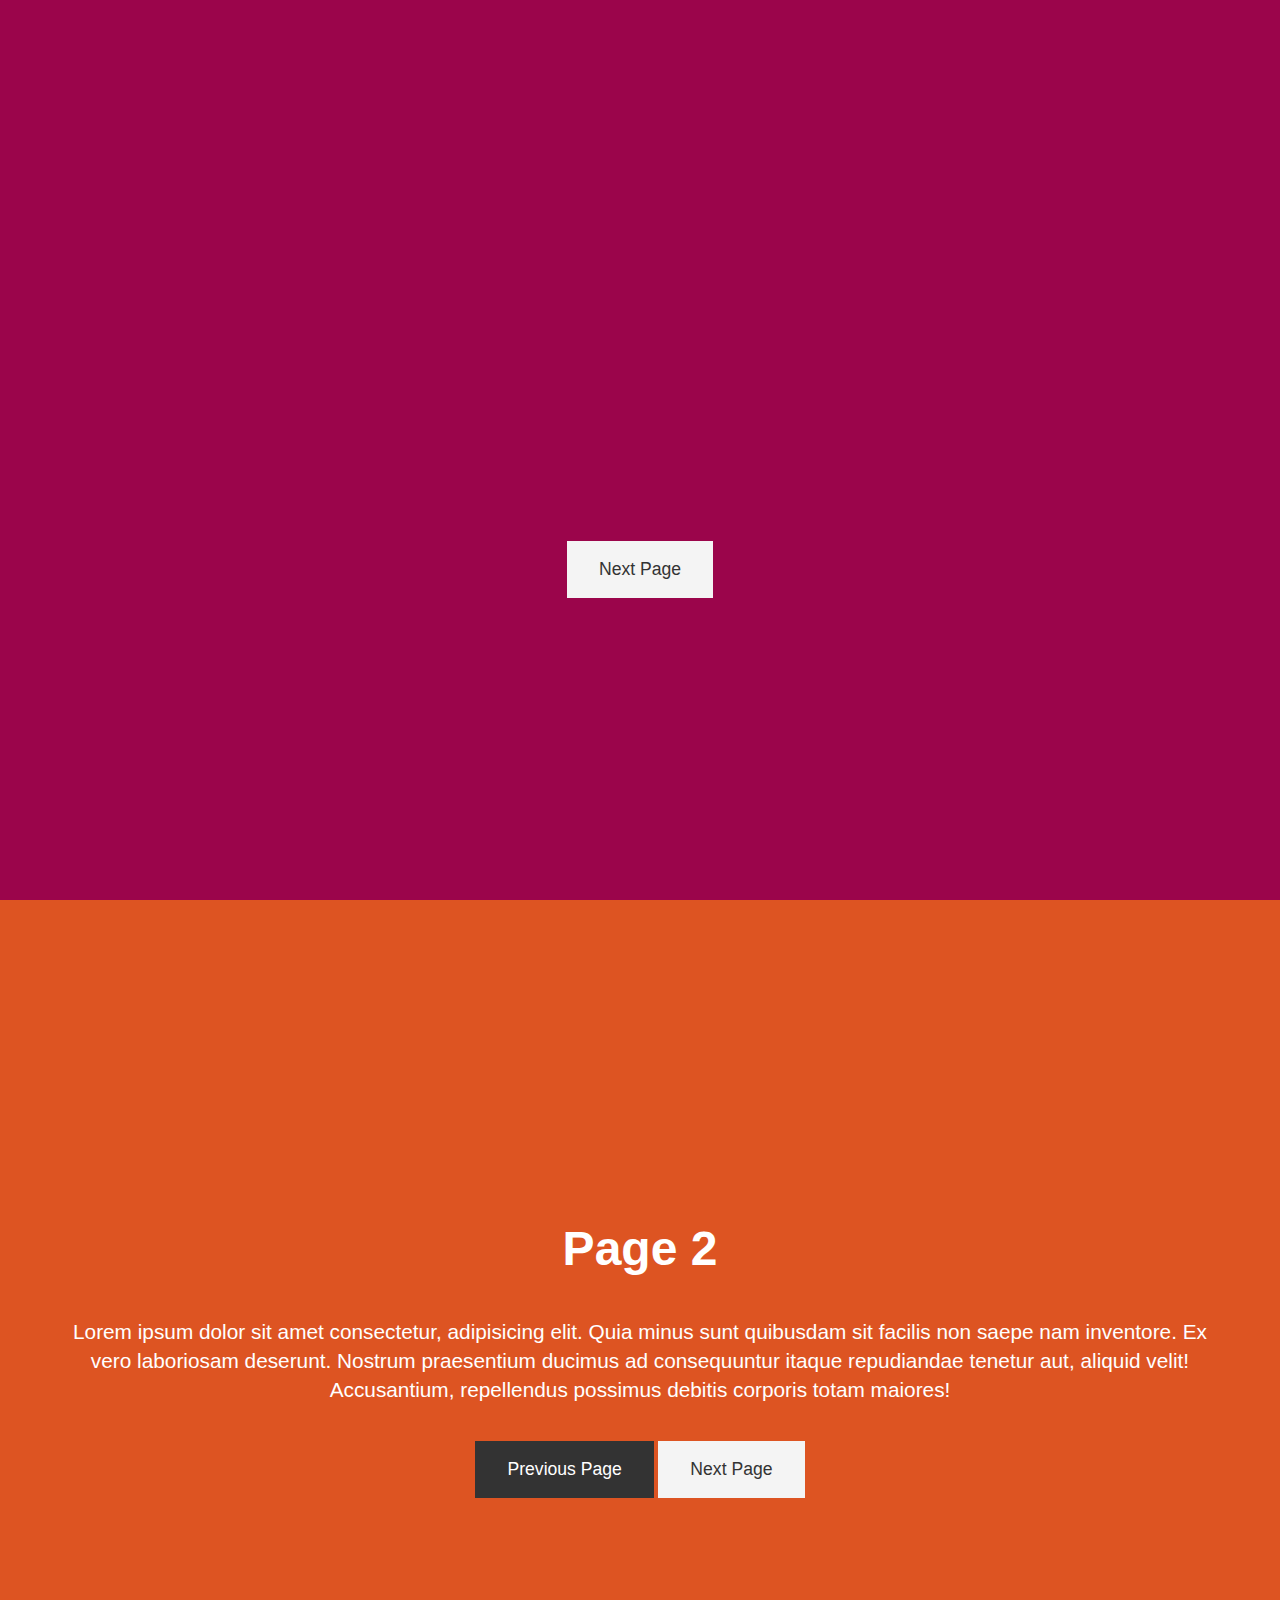
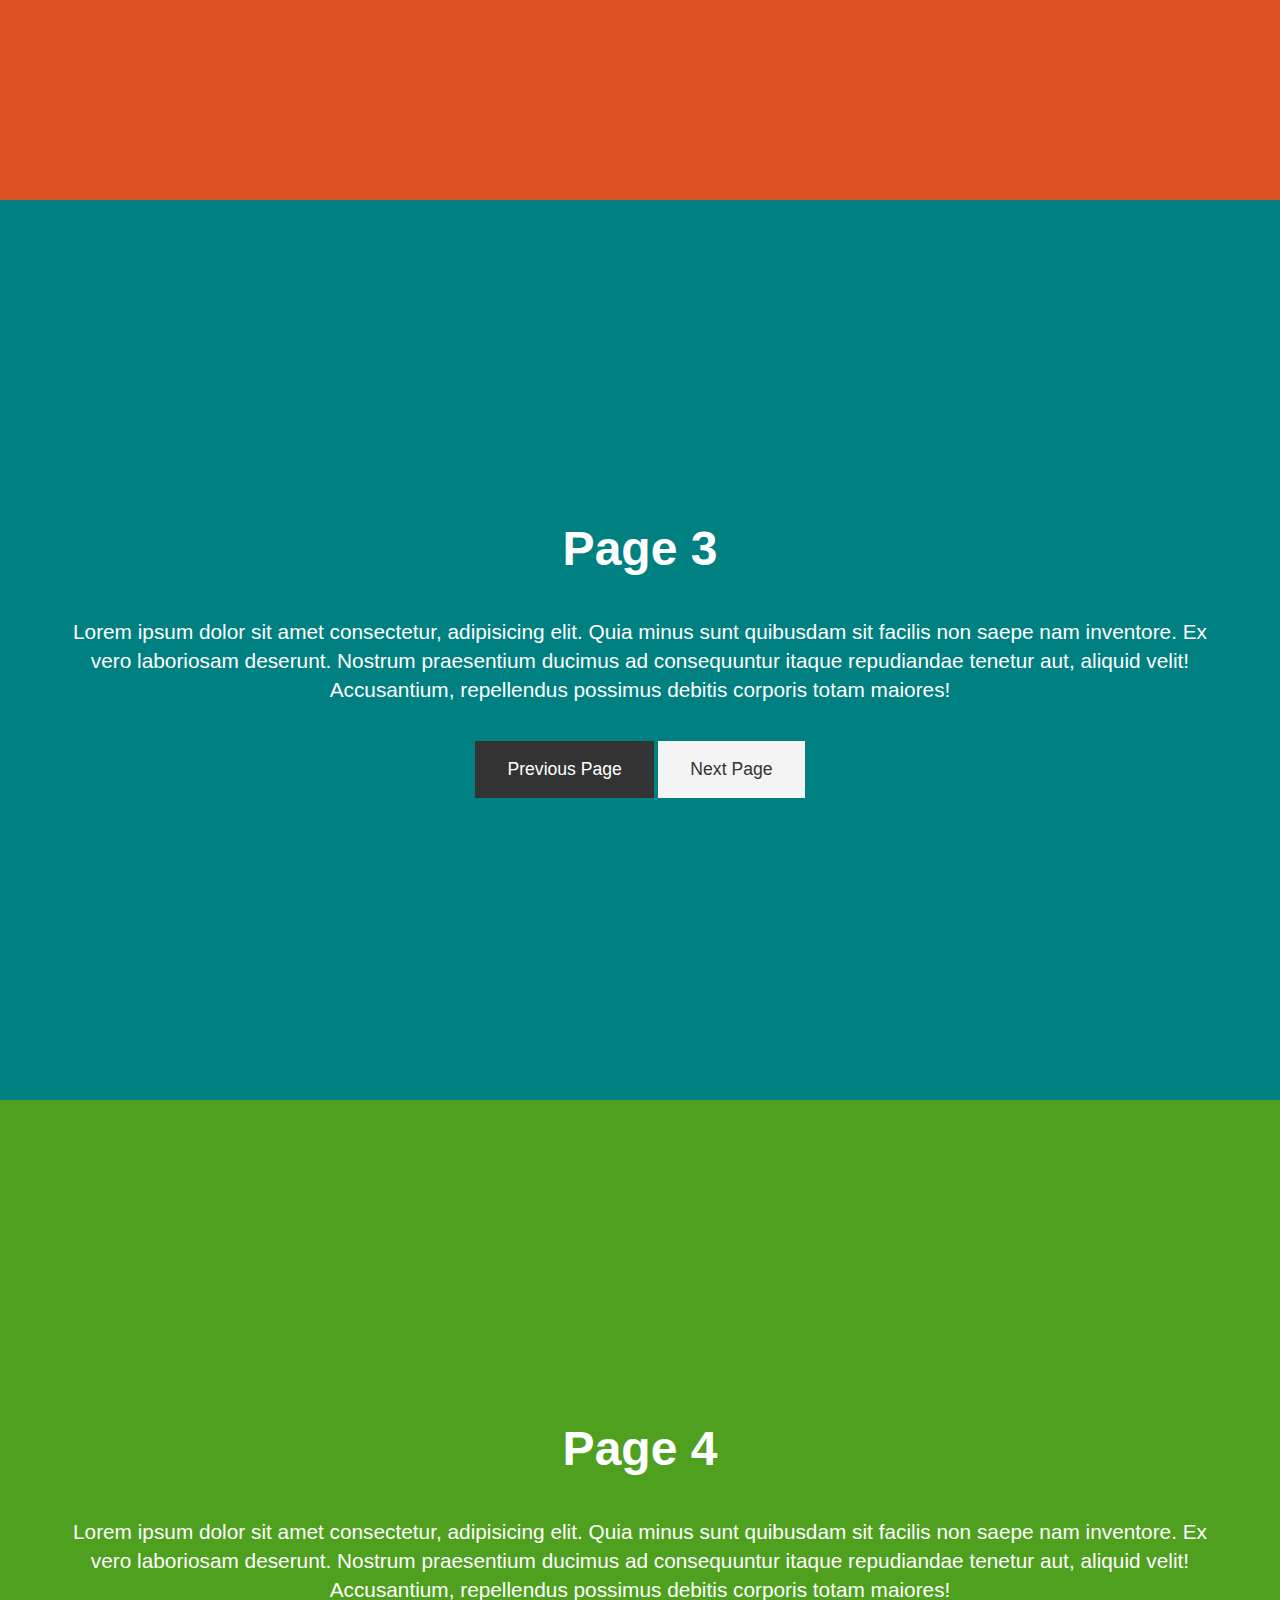
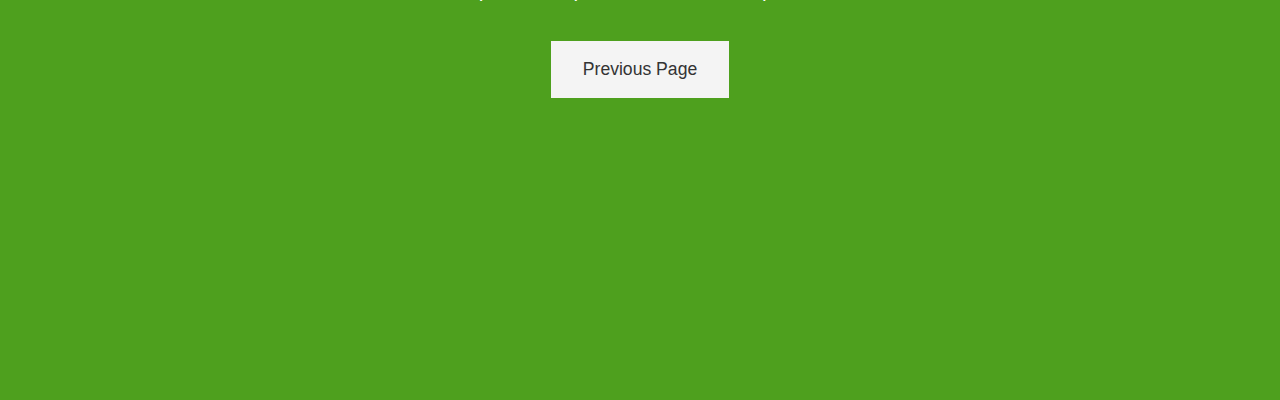
<file: 1----Presentation-Website/index.html>
<!DOCTYPE html>
<html lang="en">

<head>
  <meta charset="UTF-8">
  <meta name="viewport" content="width=device-width, initial-scale=1.0">
  <meta http-equiv="X-UA-Compatible" content="ie=edge">
  <link rel="stylesheet" href="https://use.fontawesome.com/releases/v5.11.2/css/all.css"
    integrity="sha384-KA6wR/X5RY4zFAHpv/CnoG2UW1uogYfdnP67Uv7eULvTveboZJg0qUpmJZb5VqzN" crossorigin="anonymous">
  <link rel="stylesheet" href="style.css">
  <title>Presentation-Website</title>
</head>

<body>

  <!-- Page-1 { Introduction } -->
  <section id="page-1" class="page">
    <h1>Welcome to My Presentation-Website First Page</h1>
    <P>Lorem ipsum dolor sit amet consectetur, adipisicing elit. Quia minus sunt quibusdam sit facilis non saepe nam
      inventore. Ex vero laboriosam deserunt. Nostrum praesentium ducimus ad consequuntur itaque repudiandae tenetur
      aut, aliquid velit! Accusantium, repellendus possimus debitis corporis totam maiores!</P>

    <div>

      <a href="#page-2" class="btn">
        Next Page <i class="fas fa-arrow-circle-down"></i>
      </a>

    </div>


  </section>

  <!-- Page-2 -->
  <section id="page-2" class="page">
    <h1>Page 2</h1>
    <P>Lorem ipsum dolor sit amet consectetur, adipisicing elit. Quia minus sunt quibusdam sit facilis non saepe nam
      inventore. Ex vero laboriosam deserunt. Nostrum praesentium ducimus ad consequuntur itaque repudiandae tenetur
      aut, aliquid velit! Accusantium, repellendus possimus debitis corporis totam maiores!</P>

    <div>

      <a href="#page-1" class="btn btn-dark">
        Previous Page <i class="fas fa-arrow-circle-up"></i>
      </a>

      <a href="#page-3" class="btn">
        Next Page <i class="fas fa-arrow-circle-down"></i>
      </a>

    </div>

  </section>




  <!-- Page-3 -->
  <section id="page-3" class="page">
    <h1>Page 3</h1>
    <P>Lorem ipsum dolor sit amet consectetur, adipisicing elit. Quia minus sunt quibusdam sit facilis non saepe nam
      inventore. Ex vero laboriosam deserunt. Nostrum praesentium ducimus ad consequuntur itaque repudiandae tenetur
      aut, aliquid velit! Accusantium, repellendus possimus debitis corporis totam maiores!</P>

    <div>

      <a href="#page-2" class="btn btn-dark">
        Previous Page <i class="fas fa-arrow-circle-up"></i>
      </a>

      <a href="#page-4" class="btn">
        Next Page <i class="fas fa-arrow-circle-down"></i>
      </a>

    </div>

  </section>


  <!-- Page-4 -->
  <section id="page-4" class="page">
    <h1>Page 4</h1>
    <P>Lorem ipsum dolor sit amet consectetur, adipisicing elit. Quia minus sunt quibusdam sit facilis non saepe nam
      inventore. Ex vero laboriosam deserunt. Nostrum praesentium ducimus ad consequuntur itaque repudiandae tenetur
      aut, aliquid velit! Accusantium, repellendus possimus debitis corporis totam maiores!</P>

    <div>

      <a href="#page-3" class="btn">
        Previous Page <i class="fas fa-arrow-circle-up"></i>
      </a>

    </div>

  </section>


  <!-- { JQuery CDN }-->
  <script src="https://code.jquery.com/jquery-3.4.1.min.js"
    integrity="sha256-CSXorXvZcTkaix6Yvo6HppcZGetbYMGWSFlBw8HfCJo=" crossorigin="anonymous"></script>


    
  <!-- local js file -->
  <script src="main.js"></script>

</body>

</html>
</file>
<file: 1----Presentation-Website/style.css>
:root {
  /* */
  --page-1-color: rgb(155, 5, 75);
  --page-2-color: rgb(221, 84, 34);
  --page-3-color: teal;
  --page-4-color: rgb(78, 160, 30);
  --animate-speed: 2s;
}

body {
  margin: 0;
  padding: 0;
  font-family: Arial, Helvetica, sans-serif;
  color: white;
  line-height: 1.4;
  overflow: hidden;
}

/* Page Colors */
#page-1 {
  background: var(--page-1-color);
}

#page-2 {
  background: var(--page-2-color);
}

#page-3 {
  background: var(--page-3-color);
}

#page-4 {
  background: var(--page-4-color);
}


.page {
  display: flex;
  flex-direction: column;
  justify-content: center;
  align-items: center;
  text-align: center;
  height: 100vh;
  padding: 0 4rem;
}

.page h1 {
  font-size: 3rem;
  line-height: 1.3;
  margin: 1rem;
}

.page p {
  font-size: 1.3rem;
}

.btn {
  display: inline-block;
  background: #f4f4f4;
  color: #333;
  text-decoration: none;
  border: none;
  padding: 1rem 2rem;
  margin-top: 1rem;
  font-size: 1.1rem;
  transition: all 0.3s ease-in;
}

.btn:hover,
.btn-dark {
  background: #333;
  color: #fff;
}

.btn-dark:hover {
  background: #f4f4f4;
  color: #333;
}

/* Page-Animations */

#page-1 h1 {

  transform: translateY(-1300px);
  animation: heading var(--animate-speed) forwards ease-in;
}

@keyframes heading {

  to {
    transform: translateY(0);
  }

}

#page-1 p {
  transform: translateX(-2100px);
  animation: para var(--animate-speed) forwards ease-in 1.5s;
}


@keyframes para {

  to {
    transform: translateY(0);
  }

}
</file>
